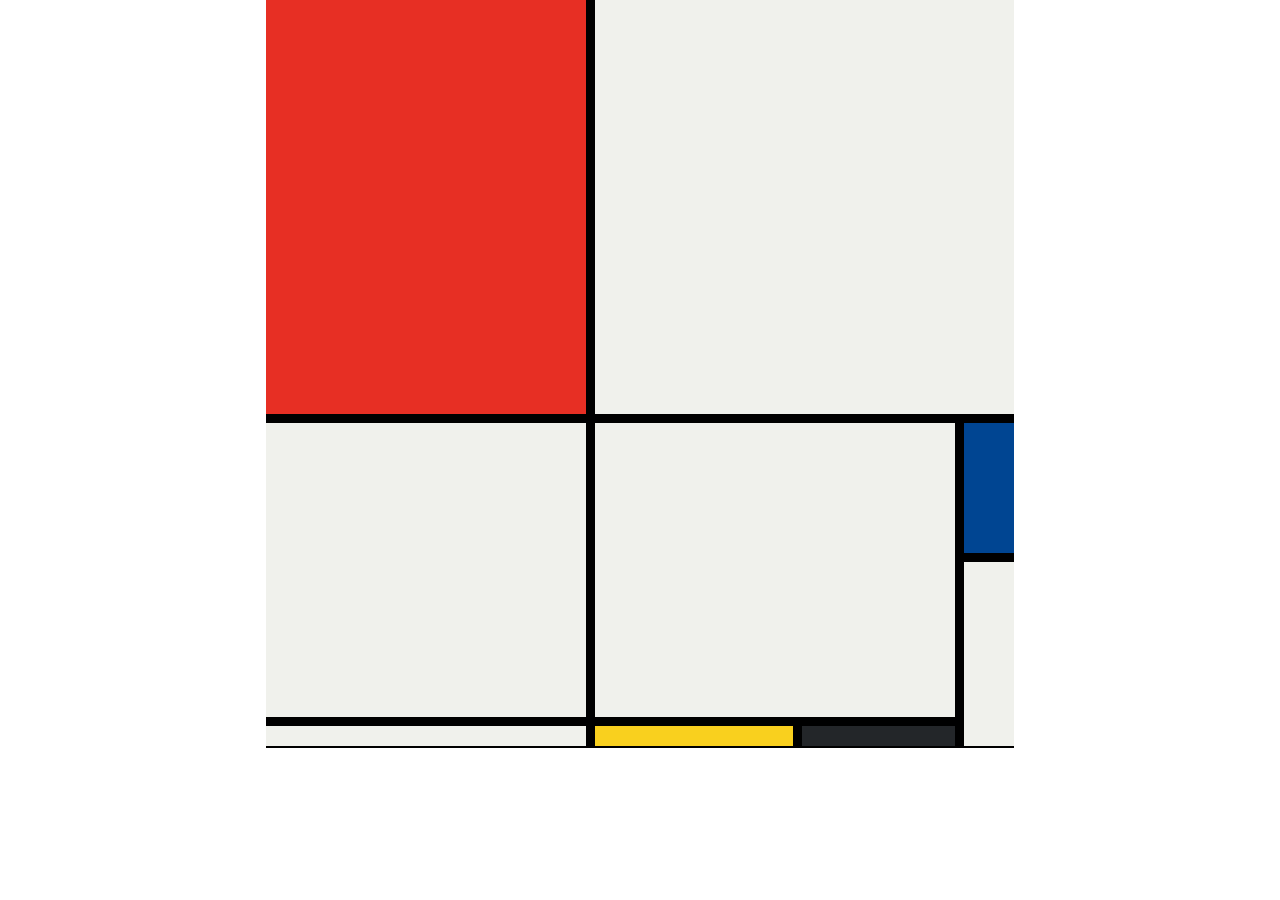
<file: assets/mondrian project copy/index.html>
<!DOCTYPE html>
<html lang="en">

<head>
  <meta charset="UTF-8">
  <meta name="viewport" content="width=device-width, initial-scale=1.0">
  <title>Mondrian Project</title>
  <style>
    /* 
    Write your CSS here 
    Gap Colour: #000
    White: #F0F1EC
    Red: #E72F24
    Black: #232629
    Blue: #004592
    Yellow: #F9D01E

    For dimensions, see dimensions.png image.
    HINT: Remember you can't change the properties of grid lines.
    But grid lines are transparent!
    */
    body{
      display: flex;
      justify-content: center;
      align-content: center;
      height: 100vh;
      padding: 0;
      margin: 0;
    }
    .container {
      height: 748px;
      width: 748px;
       display: grid;
       grid-template-columns: 320px 198px 153px 50px;
       grid-template-rows: 414px 130px 155px 20px;
       gap: 9px;
       background-color: black;
    }
    .item {
      background-color: #F0F1EC;
    }
    .red{
      background-color: #E72F24;
      height: 414px;
      width: 320px;
    }
    .Blue {
      background-color: #004592;
      height: 130px;
      width: 50px;
    }
    .Yellow {
      background-color:  #F9D01E;
    }
    .black {
      background-color: #232629;
    }
    .white1 {
      grid-column: span 3;
    }
    .white2 {
      grid-row: span 2;
    }
    .white3 {
      grid-column: span 2;
      grid-row: span 2;
    }
    .white4 {
      grid-row: span 2;
    }
  </style>
</head>

<body>
  <!-- Write your HTML here -->
  <div class="container">
    <div class="item red"></div>
    <div class="item white1"></div>
    <div class="item white2"></div>
    <div class="item white3"></div>
    <div class="item Blue"></div>
    <div class="item white4"></div>
    <div class="item"></div>
    <div class="item Yellow"></div>
    <div class="item black"></div>
  </div>
</body>

</html>
</file>
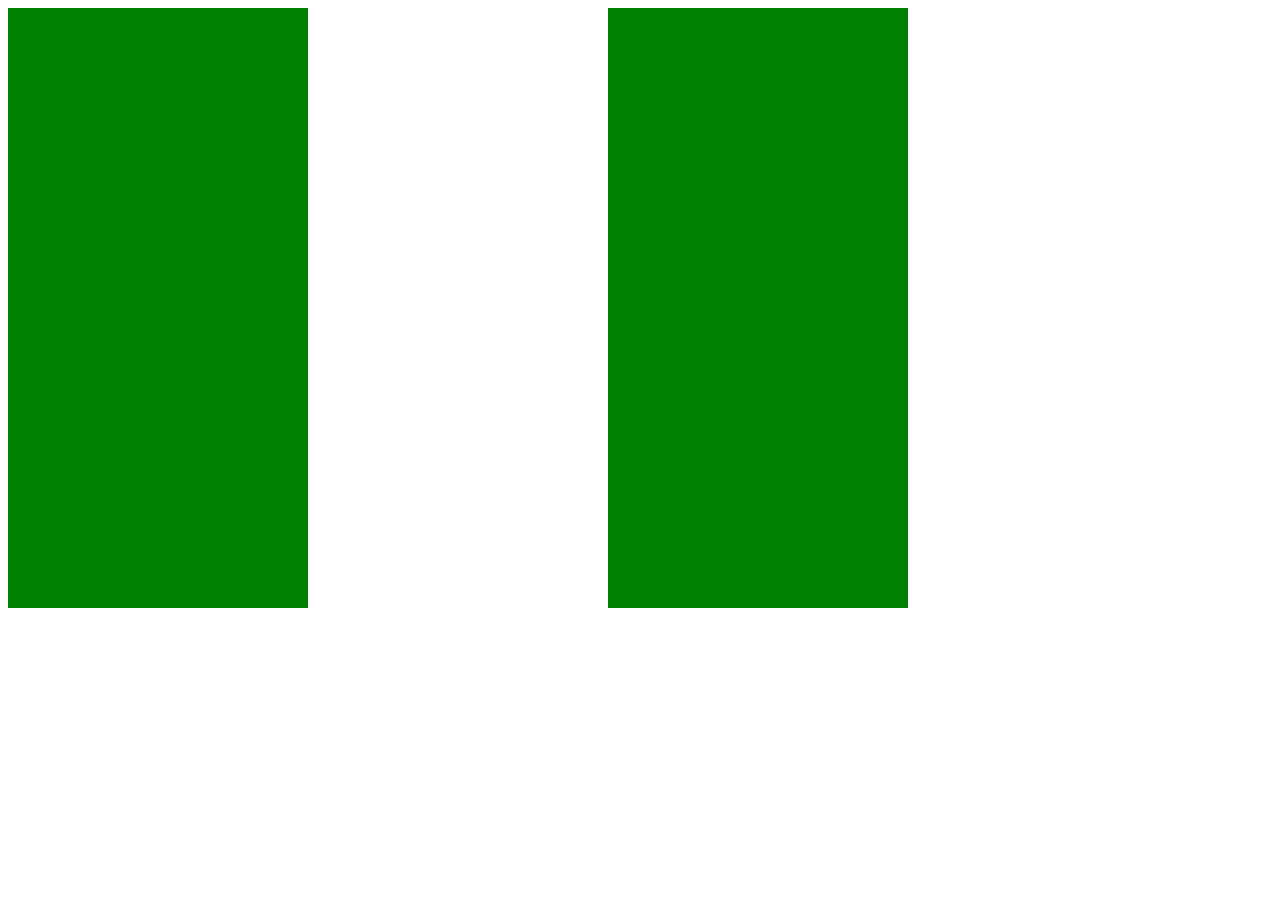
<file: assets/nigeria flag copy/index.html>
<!DOCTYPE html>
<html lang="en">
<head>
    <meta charset="UTF-8">
    <meta name="viewport" content="width=device-width, initial-scale=1.0">
    <title>Nigerian flag</title>
    <link rel="stylesheet" href="Style.css">
</head>
<body>
    <div class="flag">
        <div class="white">
         </div>
    </div>
</body>
</html>
</file>
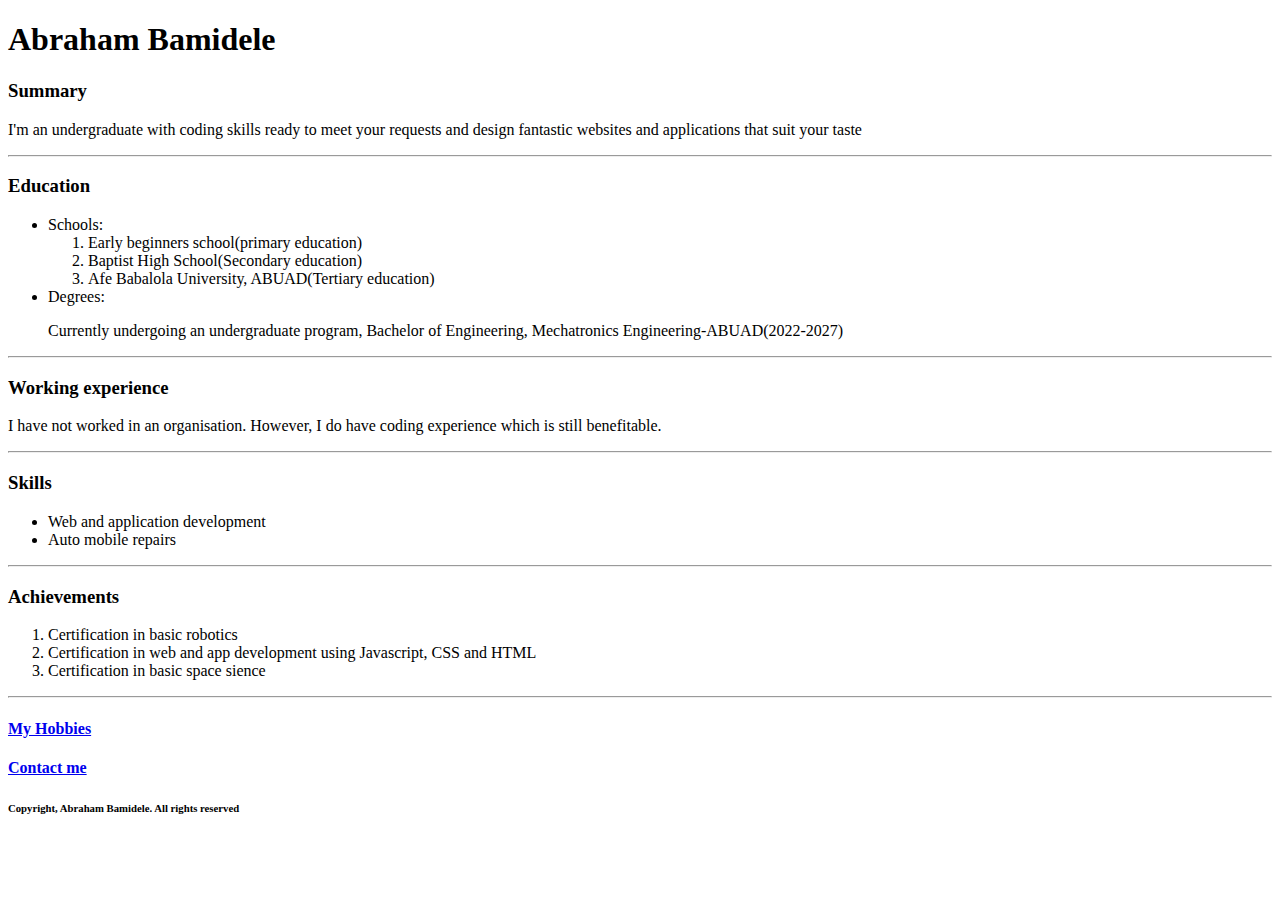
<file: assets/Online resume/index.html>
<!DOCTYPE html>
<html lang="en">
<head>
    <meta charset="UTF-8">
    <meta name="viewport" content="width=device-width, initial-scale=1.0">
    <title>My resume</title>
</head>
<body>
    <h1>Abraham Bamidele</h1>
    <h3>Summary</h3>
    <p>I'm an undergraduate with coding skills ready to meet your requests and design
         fantastic websites and applications that suit your taste</p>
    <hr>
    <h3>Education</h3>
    <p>
        <ul>
            <li>Schools:
                <ol>
                    <li>Early beginners school(primary education)</li>
                    <li>Baptist High School(Secondary education)</li>
                    <li>Afe Babalola University, ABUAD(Tertiary education)</li>
                </ol>
            </li>
            <li>Degrees:</li>
            <p>Currently undergoing an undergraduate program, Bachelor
                of Engineering, Mechatronics Engineering-ABUAD(2022-2027)
            </p>
        </ul>
    </p>
    <hr>
    <h3>Working experience</h3>
    <p>I have not worked in an organisation. However, I do have coding experience
         which is still benefitable.
    </p>
    <hr>
    <h3>Skills</h3>
    <ul>
        <li>Web and application development</li>
        <li>Auto mobile repairs</li>
    </ul>
    <hr>
    <h3>Achievements</h3>
    <ol>
        <li>Certification in basic robotics</li>
        <li>Certification in web and app development using Javascript, CSS and HTML</li>
        <li>Certification in basic space sience</li>
    </ol>
    <hr>
    <h4><a href="./Hobbies.html">My Hobbies</a></h4>
    <h4><a href="./contact.html">Contact me</a></h4>
    </body>
    <footer>
        <h6>Copyright, Abraham Bamidele. All rights reserved</h6>
    </footer>
</html>
</file>
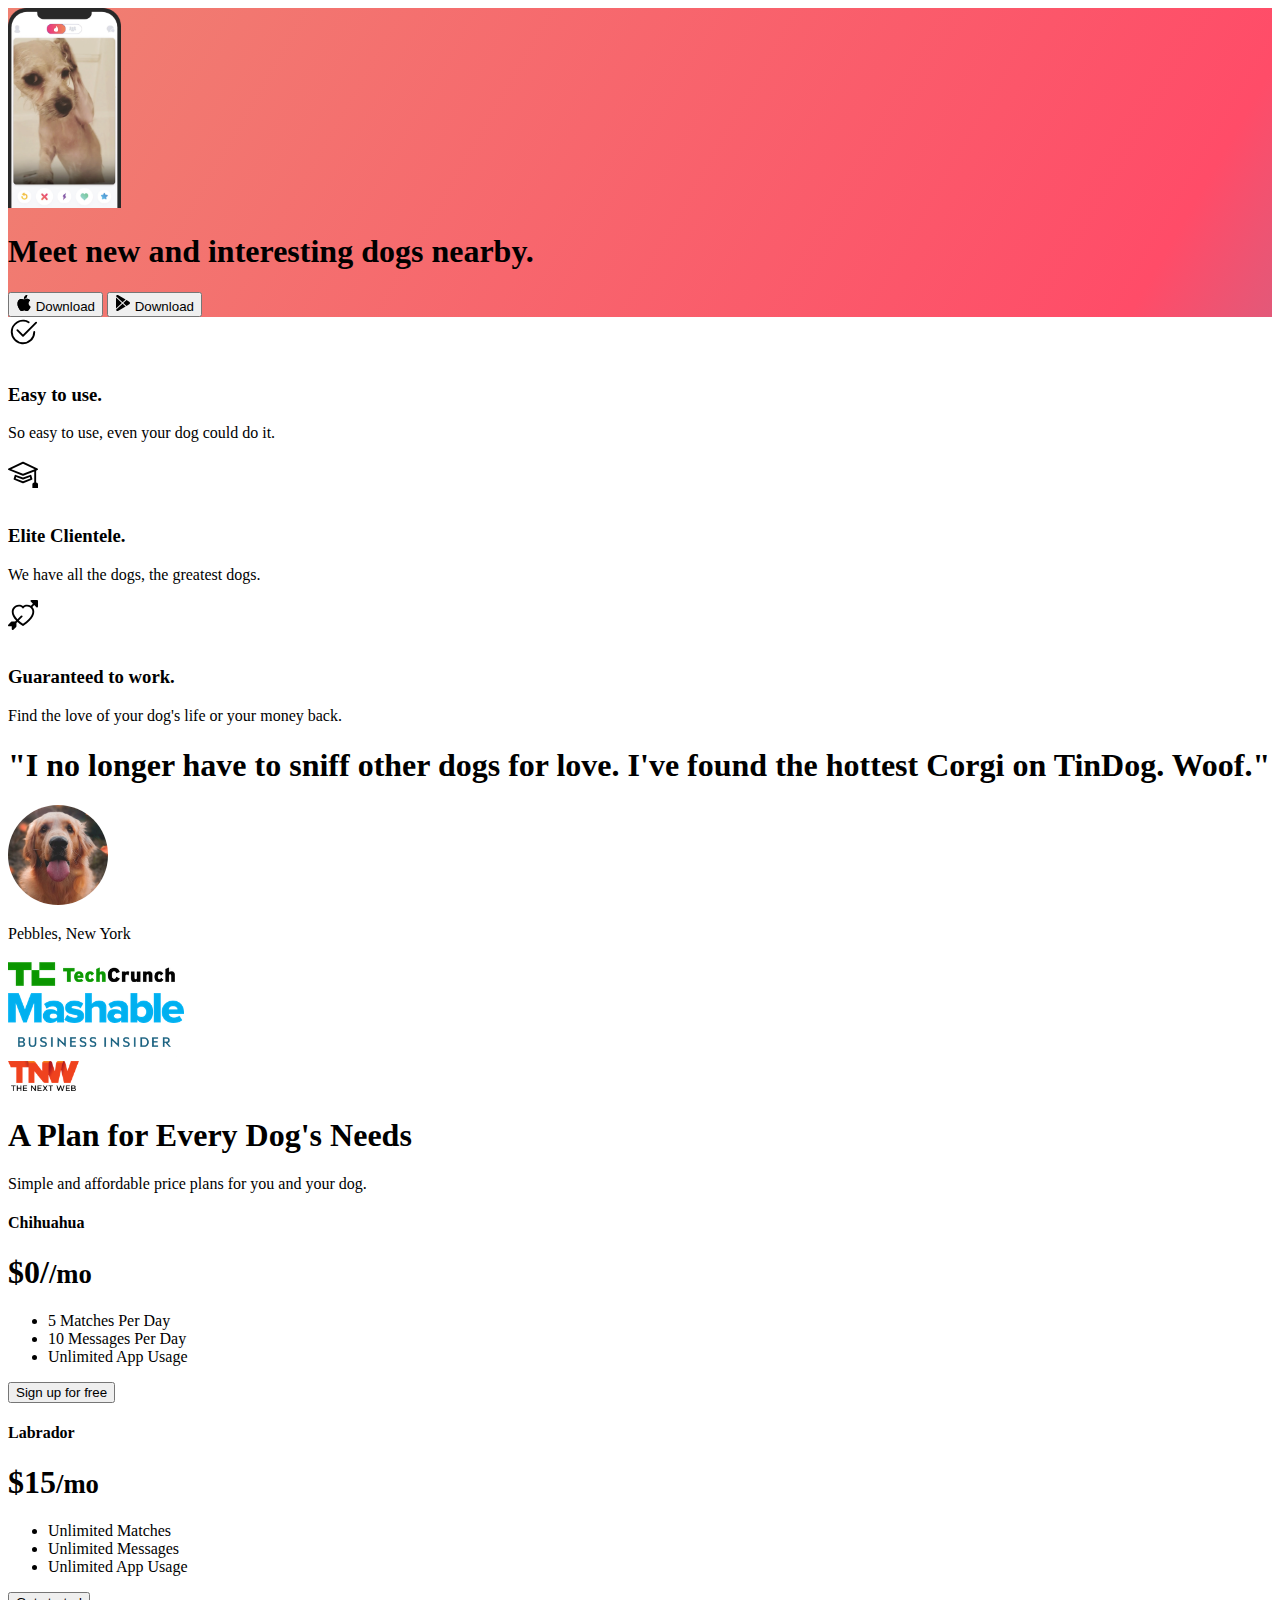
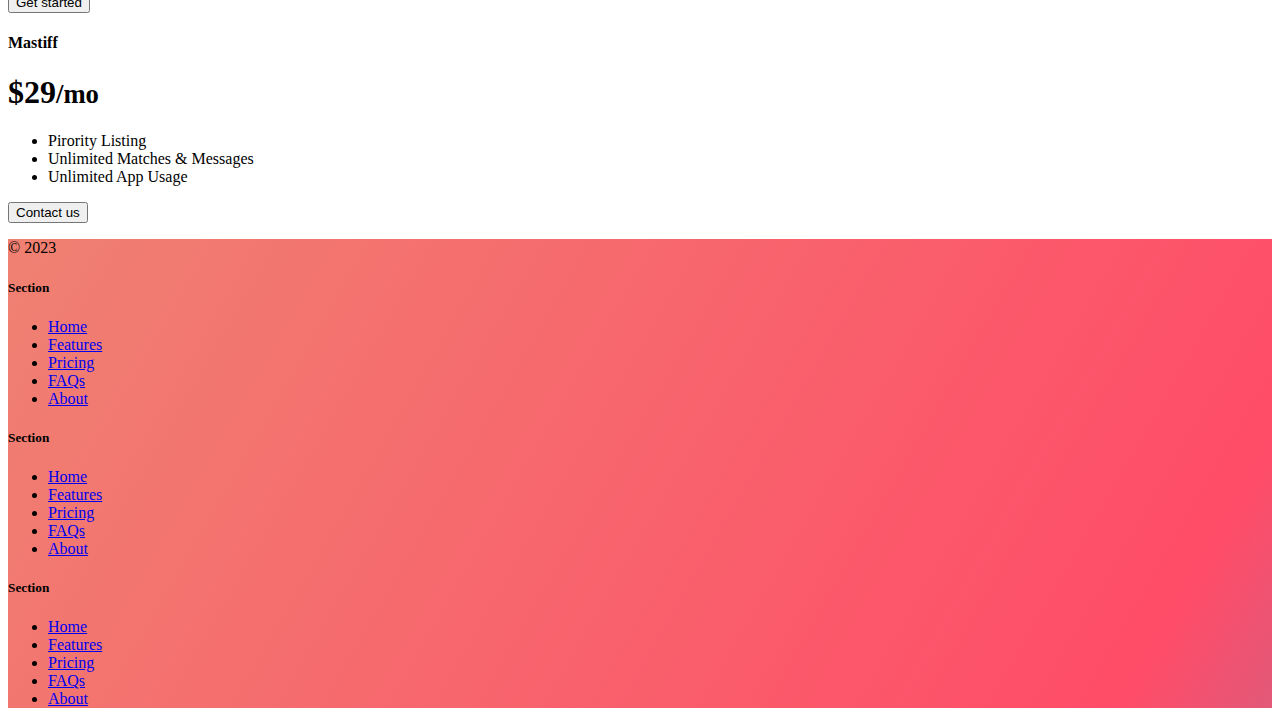
<file: assets/tindog project copy/index.html>
<!DOCTYPE html>
<html lang="en">

<head>
  <meta charset="UTF-8">
  <meta name="viewport" content="width=device-width, initial-scale=1.0">
  <title>TinDog</title>
  <link href="https://cdn.jsdelivr.net/npm/bootstrap@5.3.0/dist/css/bootstrap.min.css" rel="stylesheet" integrity="sha384-9ndCyUaIbzAi2FUVXJi0CjmCapSmO7SnpJef0486qhLnuZ2cdeRhO02iuK6FUUVM" crossorigin="anonymous">
  <link rel="stylesheet" href="./css/style.css">
</head>

<body>

  <!-- Title -->
  <section id="title">
    <div class="gradient-background">
      <div class="container col-xxl-8 px-4 py-5">
        <div class="row flex-lg-row-reverse align-items-center g-5 py-5">
          <div class="col-10 col-sm-8 col-lg-6">
            <img src="./images/iphone.png" class="d-block mx-lg-auto img-fluid" alt="Bootstrap Themes"  height="200" loading="lazy">
          </div>
          <div class="col-lg-6">
            <h1 class="display-5 fw-bold text-body-emphasis lh-1 mb-3">Meet new and interesting dogs nearby.</h1>
            
            <div class="d-grid gap-2 d-md-flex justify-content-md-start">
              <button type="button" class="btn btn-light btn-lg px-4 me-md-2"><svg xmlns="http://www.w3.org/2000/svg" width="16" height="16" fill="currentColor"
                class="bi bi-apple mb-1" viewBox="0 0 16 16">
<path
                  d="M11.182.008C11.148-.03 9.923.023 8.857 1.18c-1.066 1.156-.902 2.482-.878 2.516.024.034 1.52.087 2.475-1.258.955-1.345.762-2.391.728-2.43Zm3.314 11.733c-.048-.096-2.325-1.234-2.113-3.422.212-2.189 1.675-2.789 1.698-2.854.023-.065-.597-.79-1.254-1.157a3.692 3.692 0 0 0-1.563-.434c-.108-.003-.483-.095-1.254.116-.508.139-1.653.589-1.968.607-.316.018-1.256-.522-2.267-.665-.647-.125-1.333.131-1.824.328-.49.196-1.422.754-2.074 2.237-.652 1.482-.311 3.83-.067 4.56.244.729.625 1.924 1.273 2.796.576.984 1.34 1.667 1.659 1.899.319.232 1.219.386 1.843.067.502-.308 1.408-.485 1.766-.472.357.013 1.061.154 1.782.539.571.197 1.111.115 1.652-.105.541-.221 1.324-1.059 2.238-2.758.347-.79.505-1.217.473-1.282Z" />
<path
                  d="M11.182.008C11.148-.03 9.923.023 8.857 1.18c-1.066 1.156-.902 2.482-.878 2.516.024.034 1.52.087 2.475-1.258.955-1.345.762-2.391.728-2.43Zm3.314 11.733c-.048-.096-2.325-1.234-2.113-3.422.212-2.189 1.675-2.789 1.698-2.854.023-.065-.597-.79-1.254-1.157a3.692 3.692 0 0 0-1.563-.434c-.108-.003-.483-.095-1.254.116-.508.139-1.653.589-1.968.607-.316.018-1.256-.522-2.267-.665-.647-.125-1.333.131-1.824.328-.49.196-1.422.754-2.074 2.237-.652 1.482-.311 3.83-.067 4.56.244.729.625 1.924 1.273 2.796.576.984 1.34 1.667 1.659 1.899.319.232 1.219.386 1.843.067.502-.308 1.408-.485 1.766-.472.357.013 1.061.154 1.782.539.571.197 1.111.115 1.652-.105.541-.221 1.324-1.059 2.238-2.758.347-.79.505-1.217.473-1.282Z" />
</svg> Download</button>
              <button type="button" class="btn btn-outline-light btn-lg px-4"><svg xmlns="http://www.w3.org/2000/svg" width="16" height="16" fill="currentColor"
                class="bi bi-google-play mb-1" viewBox="0 0 16 16">
<path
                  d="M14.222 9.374c1.037-.61 1.037-2.137 0-2.748L11.528 5.04 8.32 8l3.207 2.96 2.694-1.586Zm-3.595 2.116L7.583 8.68 1.03 14.73c.201 1.029 1.36 1.61 2.303 1.055l7.294-4.295ZM1 13.396V2.603L6.846 8 1 13.396ZM1.03 1.27l6.553 6.05 3.044-2.81L3.333.215C2.39-.341 1.231.24 1.03 1.27Z" />
</svg> Download</button>
            </div>
          </div>
        </div>
      </div>
    </div>

  </section>
  <!-- Features -->
  <section id="features">
    <div class="container px-4 py-5" id="hanging-icons">
      <div class="row g-4 py-5 row-cols-1 row-cols-lg-3">
        <div class="col d-flex align-items-start">
          <div class="icon-square text-body-emphasis bg-body-secondary d-inline-flex align-items-center justify-content-center fs-4 flex-shrink-0 me-3">
            <svg xmlns="http://www.w3.org/2000/svg" height="30" fill="currentColor" class="bi bi-check2-circle"
              viewBox="0 0 16 16">
<path
                d="M2.5 8a5.5 5.5 0 0 1 8.25-4.764.5.5 0 0 0 .5-.866A6.5 6.5 0 1 0 14.5 8a.5.5 0 0 0-1 0 5.5 5.5 0 1 1-11 0z" />
<path
                d="M15.354 3.354a.5.5 0 0 0-.708-.708L8 9.293 5.354 6.646a.5.5 0 1 0-.708.708l3 3a.5.5 0 0 0 .708 0l7-7z" />
</svg>
          </div>
          <div>
            <h3 class="fs-2 text-body-emphasis">Easy to use.</h3>
            <p>So easy to use, even your dog could do it.</p>
          </div>
        </div>
        <div class="col d-flex align-items-start">
          <div class="icon-square text-body-emphasis bg-body-secondary d-inline-flex align-items-center justify-content-center fs-4 flex-shrink-0 me-3">
            <svg xmlns="http://www.w3.org/2000/svg" height="30" fill="currentColor" class="bi bi-mortarboard" viewBox="0 0 16 16">
              <path d="M8.211 2.047a.5.5 0 0 0-.422 0l-7.5 3.5a.5.5 0 0 0 .025.917l7.5 3a.5.5 0 0 0 .372 0L14 7.14V13a1 1 0 0 0-1 1v2h3v-2a1 1 0 0 0-1-1V6.739l.686-.275a.5.5 0 0 0 .025-.917l-7.5-3.5ZM8 8.46 1.758 5.965 8 3.052l6.242 2.913L8 8.46Z"/>
              <path d="M4.176 9.032a.5.5 0 0 0-.656.327l-.5 1.7a.5.5 0 0 0 .294.605l4.5 1.8a.5.5 0 0 0 .372 0l4.5-1.8a.5.5 0 0 0 .294-.605l-.5-1.7a.5.5 0 0 0-.656-.327L8 10.466 4.176 9.032Zm-.068 1.873.22-.748 3.496 1.311a.5.5 0 0 0 .352 0l3.496-1.311.22.748L8 12.46l-3.892-1.556Z"/>
              </svg>
          </div>
          <div>
            <h3 class="fs-2 text-body-emphasis">Elite Clientele.</h3>
            <p>We have all the dogs, the greatest dogs.</p>
          </div>
        </div>
        <div class="col d-flex align-items-start">
          <div class="icon-square text-body-emphasis bg-body-secondary d-inline-flex align-items-center justify-content-center fs-4 flex-shrink-0 me-3">
            <svg xmlns="http://www.w3.org/2000/svg" height="30" fill="currentColor" class="bi bi-arrow-through-heart"
              viewBox="0 0 16 16">
<path fill-rule="evenodd"
                d="M2.854 15.854A.5.5 0 0 1 2 15.5V14H.5a.5.5 0 0 1-.354-.854l1.5-1.5A.5.5 0 0 1 2 11.5h1.793l.53-.53c-.771-.802-1.328-1.58-1.704-2.32-.798-1.575-.775-2.996-.213-4.092C3.426 2.565 6.18 1.809 8 3.233c1.25-.98 2.944-.928 4.212-.152L13.292 2 12.147.854A.5.5 0 0 1 12.5 0h3a.5.5 0 0 1 .5.5v3a.5.5 0 0 1-.854.354L14 2.707l-1.006 1.006c.236.248.44.531.6.845.562 1.096.585 2.517-.213 4.092-.793 1.563-2.395 3.288-5.105 5.08L8 13.912l-.276-.182a21.86 21.86 0 0 1-2.685-2.062l-.539.54V14a.5.5 0 0 1-.146.354l-1.5 1.5Zm2.893-4.894A20.419 20.419 0 0 0 8 12.71c2.456-1.666 3.827-3.207 4.489-4.512.679-1.34.607-2.42.215-3.185-.817-1.595-3.087-2.054-4.346-.761L8 4.62l-.358-.368c-1.259-1.293-3.53-.834-4.346.761-.392.766-.464 1.845.215 3.185.323.636.815 1.33 1.519 2.065l1.866-1.867a.5.5 0 1 1 .708.708L5.747 10.96Z" />
</svg>
          </div>
          <div>
            <h3 class="fs-2 text-body-emphasis">Guaranteed to work.</h3>
            <p>Find the love of your dog's life or your money back.</p>
          </div>
        </div>
      </div>
    </div>
  </section>
  <!-- Testimonial -->
  <section id="testimonial">
    <div class="p-5 text-center bg-body-tertiary">
      <div class="container py-5">
        <h1 class="text-body-emphasis">"I no longer have to sniff other dogs for love. I've found the hottest Corgi on TinDog. Woof."</h1>
         <img class="profile-img"src="./images/dog-img.jpg" alt=" alt=">
        <p class="col-lg-8 mx-auto lead">
          Pebbles, New York 
        </p>
        <div class="container">
          <div class="row">
            <div class="col-lg-3 col-sm-12"> <img src="./images/techcrunch.png" height="30" alt=""></div>
            <div class="col-lg-3 col-sm-12"> <img src="./images/mashable.png" height="30" alt=""></div>
            <div class="col-lg-3 col-sm-12"> <img src="./images/bizinsider.png" height="30" alt=""></div>
            <div class="col-lg-3 col-sm-12"> <img src="./images/tnw.png" height="30" alt=""></div>
          </div>
        </div>
      </div>
      </div>
    </div>
   
  </section>
  <!-- Pricing -->
  <section id="pricing">
    <div class="container py-3">
      <header>

        <div class="pricing-header p-3 pb-md-4 mx-auto text-center">
          <h1 class="display-4 fw-normal text-body-emphasis">A Plan for Every Dog's Needs
          </h1>
          <p class="fs-5 text-body-secondary">Simple and affordable price plans for you and your dog.</p>
        </div>
      </header>
    
      <main>
        <div class="row row-cols-1 row-cols-md-3 mb-3 text-center">
          <div class="col">
            <div class="card mb-4 rounded-3 shadow-sm">
              <div class="card-header py-3">
                <h4 class="my-0 fw-normal">Chihuahua</h4>
              </div>
              <div class="card-body">
                <h1 class="card-title pricing-card-title">$0/<small class="text-body-secondary fw-light">/mo</small></h1>
                <ul class="list-unstyled mt-3 mb-4">
                  <li>5 Matches Per Day</li>
                  <li>10 Messages Per Day</li>
                  <li>Unlimited App Usage</li>
                </ul>
                <button type="button" class="w-100 btn btn-lg btn-outline-dark">Sign up for free</button>
              </div>
            </div>
          </div>
          <div class="col">
            <div class="card mb-4 rounded-3 shadow-sm">
              <div class="card-header py-3">
                <h4 class="my-0 fw-normal">Labrador</h4>
              </div>
              <div class="card-body">
                <h1 class="card-title pricing-card-title">$15<small class="text-body-secondary fw-light">/mo</small></h1>
                <ul class="list-unstyled mt-3 mb-4">
                  <li>Unlimited Matches</li>
                  <li>Unlimited Messages</li>
                  <li>Unlimited App Usage</li>
                </ul>
                <button type="button" class="w-100 btn btn-lg btn-dark">Get started</button>
              </div>
            </div>
          </div>
          <div class="col">
            <div class="card mb-4 rounded-3 shadow-sm border-dark">
              <div class="card-header py-3 text-bg-dark border-dark">
                <h4 class="my-0 fw-normal">Mastiff</h4>
              </div>
              <div class="card-body">
                <h1 class="card-title pricing-card-title">$29<small class="text-body-secondary fw-light">/mo</small></h1>
                <ul class="list-unstyled mt-3 mb-4">
                  <li>Pirority Listing</li>
                  <li>Unlimited Matches & Messages</li>
                  <li>Unlimited App Usage</li>
                </ul>
                <button type="button" class="w-100 btn btn-lg btn-dark">Contact us</button>
              </div>
            </div>
          </div>
        </div>
        
    



  </section>
  <!-- Footer -->
  <section id="contact">
   <div class="gradient-background">
    <div class="container">
  <footer class="row row-cols-1 row-cols-sm-2 row-cols-md-5 py-5 mt-5 border-top">
    <div class="col mb-3">
   
      <p class="text-body-secondary">© 2023</p>
    </div>

    <div class="col mb-3">

    </div>

    <div class="col mb-3">
      <h5>Section</h5>
      <ul class="nav flex-column">
        <li class="nav-item mb-2"><a href="#" class="nav-link p-0 text-body-secondary">Home</a></li>
        <li class="nav-item mb-2"><a href="#" class="nav-link p-0 text-body-secondary">Features</a></li>
        <li class="nav-item mb-2"><a href="#" class="nav-link p-0 text-body-secondary">Pricing</a></li>
        <li class="nav-item mb-2"><a href="#" class="nav-link p-0 text-body-secondary">FAQs</a></li>
        <li class="nav-item mb-2"><a href="#" class="nav-link p-0 text-body-secondary">About</a></li>
      </ul>
    </div>

    <div class="col mb-3">
      <h5>Section</h5>
      <ul class="nav flex-column">
        <li class="nav-item mb-2"><a href="#" class="nav-link p-0 text-body-secondary">Home</a></li>
        <li class="nav-item mb-2"><a href="#" class="nav-link p-0 text-body-secondary">Features</a></li>
        <li class="nav-item mb-2"><a href="#" class="nav-link p-0 text-body-secondary">Pricing</a></li>
        <li class="nav-item mb-2"><a href="#" class="nav-link p-0 text-body-secondary">FAQs</a></li>
        <li class="nav-item mb-2"><a href="#" class="nav-link p-0 text-body-secondary">About</a></li>
      </ul>
    </div>

    <div class="col mb-3">
      <h5>Section</h5>
      <ul class="nav flex-column">
        <li class="nav-item mb-2"><a href="#" class="nav-link p-0 text-body-secondary">Home</a></li>
        <li class="nav-item mb-2"><a href="#" class="nav-link p-0 text-body-secondary">Features</a></li>
        <li class="nav-item mb-2"><a href="#" class="nav-link p-0 text-body-secondary">Pricing</a></li>
        <li class="nav-item mb-2"><a href="#" class="nav-link p-0 text-body-secondary">FAQs</a></li>
        <li class="nav-item mb-2"><a href="#" class="nav-link p-0 text-body-secondary">About</a></li>
      </ul>
    </div>
  </footer>
 </div>
  </section>
</body>
</html>
</file>
<file: assets/nigeria flag copy/Style.css>
.flag {
    width: 900px;
    height: 600px;
    background-color: green;
    position: relative;
}
.white {
    height: 600px;
    width: 300px;
    background-color: white;
    position: absolute;
    left: 300px;
    
}
</file>
<file: assets/tindog project copy/css/style.css>
.gradient-background {
  background: linear-gradient(300deg, #00bfff, #ff4c68, #ef8172);
  background-size: 180% 180%;
  animation: gradient-animation 18s ease infinite;
}

@keyframes gradient-animation {
  0% {
    background-position: 0% 50%;
  }
  50% {
    background-position: 100% 50%;
  }
  100% {
    background-position: 0% 50%;
  }
}

.icon-square {
  width: 3rem;
  height: 3rem;
  border-radius: 0.75rem;
}

.profile-img {
  height: 100px;
  border-radius: 50%;
}
</file>
